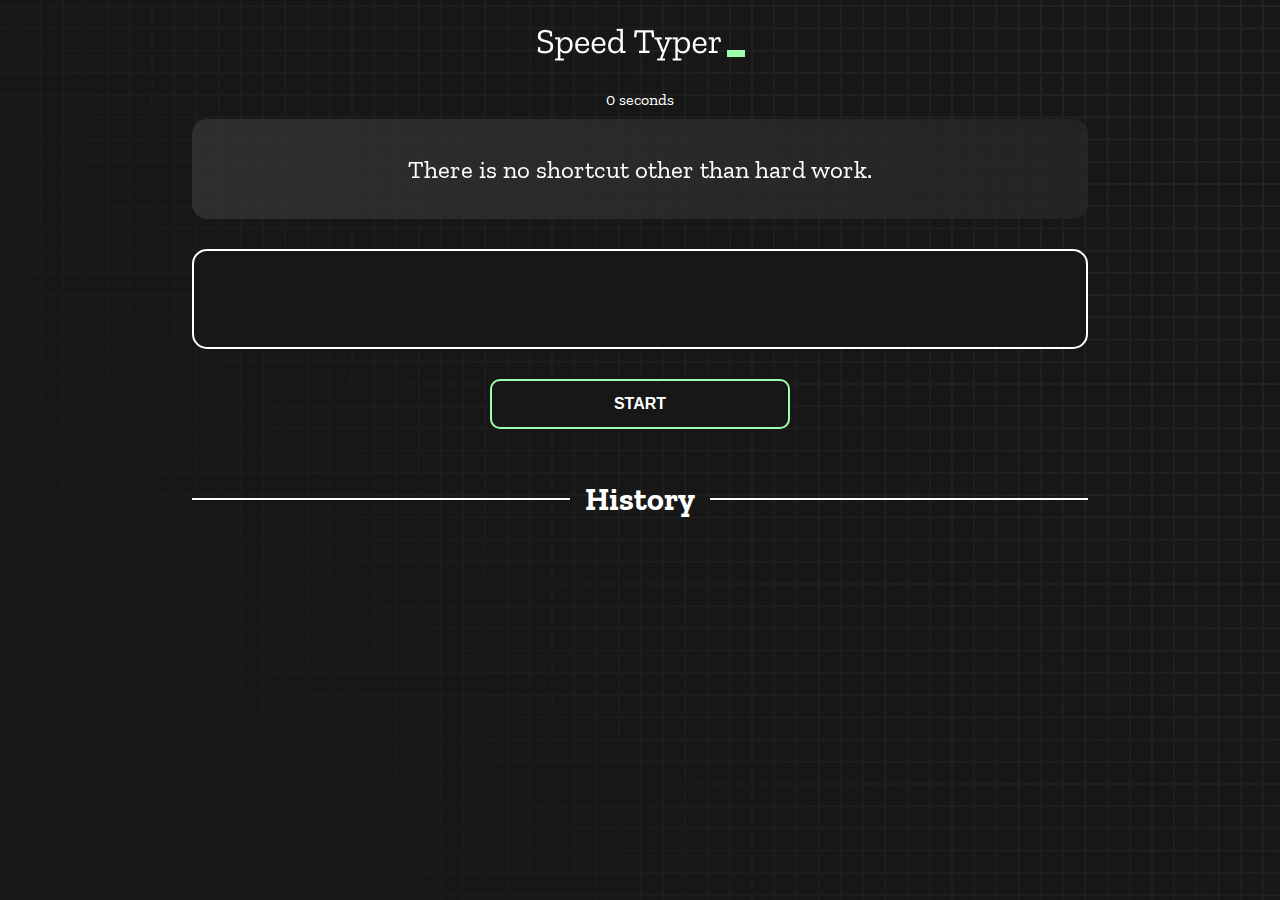
<file: index.html>
<!DOCTYPE html>
<html lang="en">
  <head>
    <meta charset="UTF-8" />
    <meta http-equiv="X-UA-Compatible" content="IE=edge" />
    <meta name="viewport" content="width=device-width, initial-scale=1.0" />
    <link rel="icon" type="image/x-icon" href="img/favicon.svg">
    <!-- website title  -->
    <title>Typing-Speed Monster</title>
    <!-- vanila css link  -->
    <link rel="stylesheet" href="styles.css" />
    <link rel="preconnect" href="https://fonts.googleapis.com" />
    <link rel="preconnect" href="https://fonts.gstatic.com" crossorigin />
    <link
      href="https://fonts.googleapis.com/css2?family=Zilla+Slab:wght@300;400;500&display=swap"
      rel="stylesheet"
    />
  </head>
  <body>
    <!-- titile pic section  -->
    <h1 class="title"><img src="./logo.png" /></h1>
    <!-- timer count section  -->
    <div id="show-time">0 seconds</div>

    <!-- question section all main body -->
    <div class="box-container">
      <div id="question"></div>

      <div id="display" class="inactive">
      </div>
      <!-- start button  -->
      <div class="buttons">
        <button id="starts">START</button>
      </div>

      <div class="divider-container">
        <div class="line"></div>
        <h1 class="title2">History</h1>
        <div class="line"></div>
      </div>
      <!-- typing history  -->
      <div id="histories"></div>
    </div>

    <div id="countdown"></div>
    <div id="modal-background" class="hidden"></div>
    <div id="result" class="hidden"></div>

    <script src="./history.js"></script>
    <script src="./script.js"></script>
  </body>
</html>
</file>
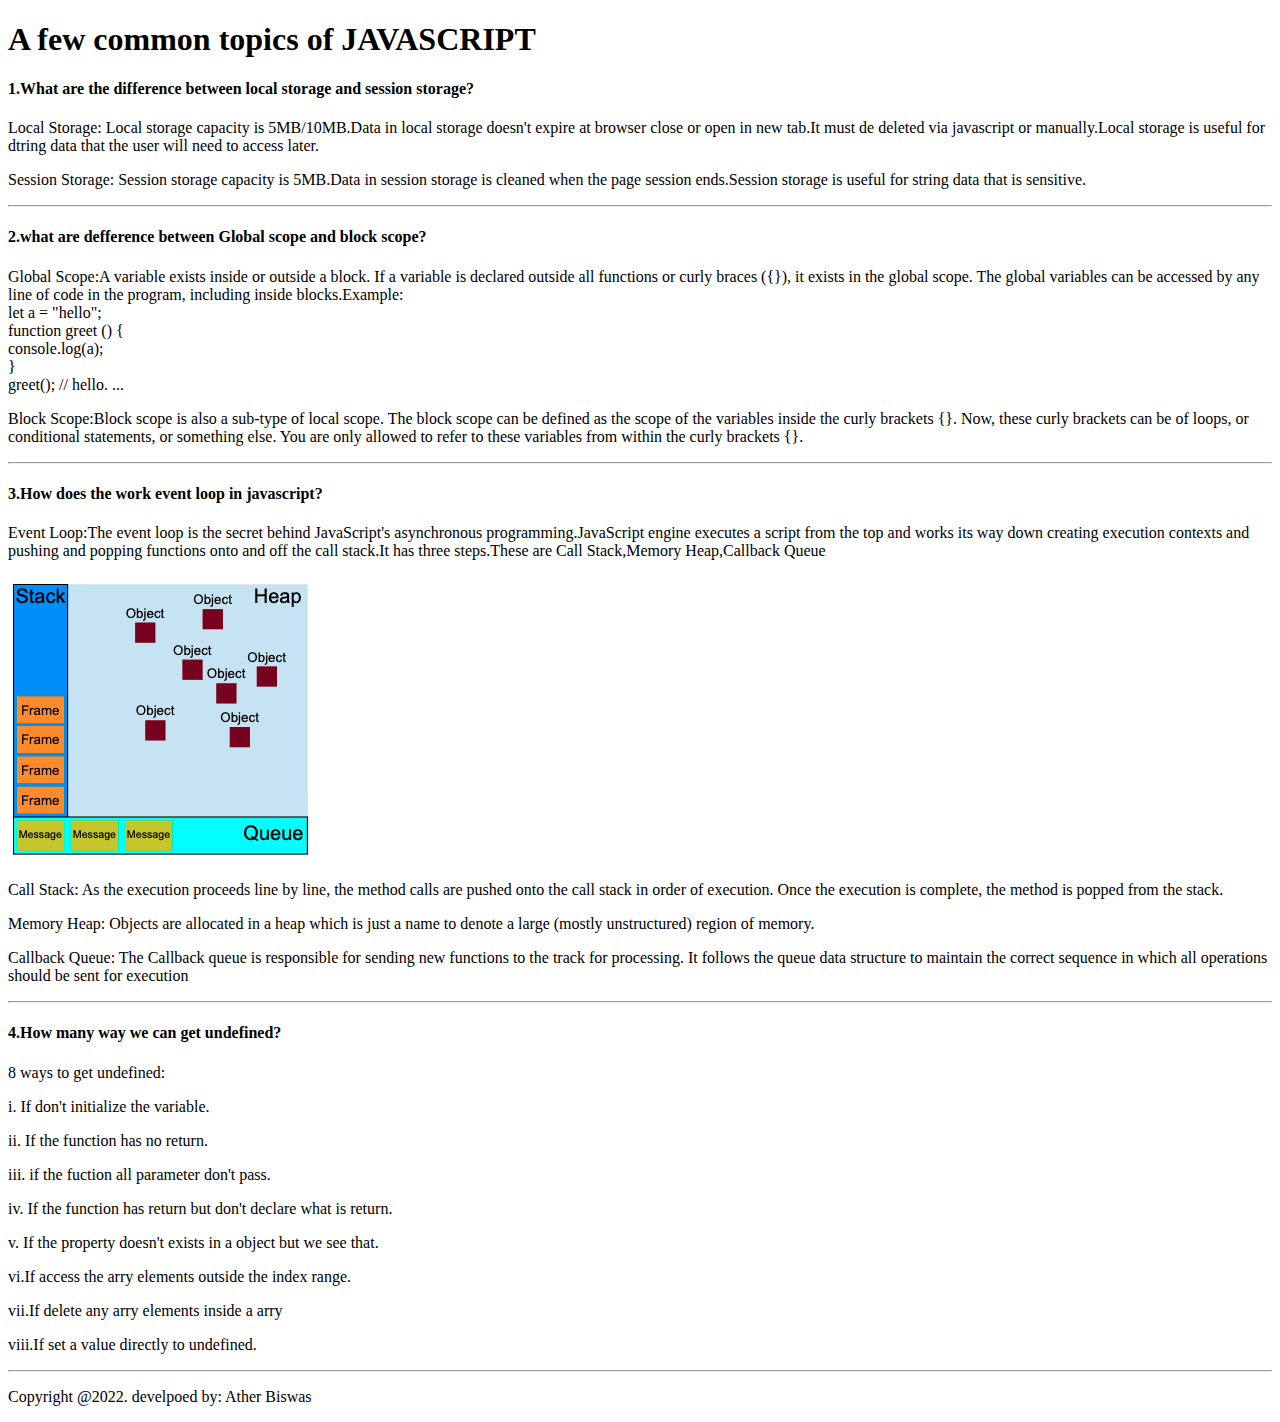
<file: blog.html>
<!DOCTYPE html>
<html lang="en">
<head>
    <meta charset="UTF-8">
    <meta http-equiv="X-UA-Compatible" content="IE=edge">
    <meta name="viewport" content="width=device-width, initial-scale=1.0">
    <!-- website favicon added -->
    <link rel="icon" type="image/x-icon" href="img/blog.png">
    <!-- website title  -->
    <title>JS-Blog</title>
    <!-- bootstrap cdn link  -->
    <link href="https://cdn.jsdelivr.net/npm/bootstrap@5.2.1/dist/css/bootstrap.min.css" rel="stylesheet" integrity="sha384-iYQeCzEYFbKjA/T2uDLTpkwGzCiq6soy8tYaI1GyVh/UjpbCx/TYkiZhlZB6+fzT" crossorigin="anonymous">
</head>
<body class="bg-dark">
    <header>
        <section class="mt-4 container">
            <h1 class="fw-bold text-center text-white">A few common topics of JAVASCRIPT</h1>
        </section>
    </header>
    <main>
        <section class="container w-75 bg-info">
            <h4 class="text-black-50">1.What are the difference between local storage and session storage?</h4>
            <p class="mt-1 fw-semibold"><span class="fs-5">Local Storage:</span> Local storage capacity is 5MB/10MB.Data in local storage doesn't expire at browser close or open in new tab.It must de deleted via javascript or manually.Local storage is useful for dtring data that the user will need to access later.</p>
            <p class="mt-1 fw-semibold"><span class="fs-5">Session Storage:</span> Session storage capacity is 5MB.Data in session storage is cleaned when the page session ends.Session storage is useful for string data that is sensitive.</p>
            <hr>
        </section>
        <section class="container mt-4 w-75 bg-info"> 
            <h4 class="text-black-50">2.what are defference between Global scope and block scope?</h4>
            <p class="mt-1 fw-semibold"><span class="fs-5">Global Scope:</span>A variable exists inside or outside a block. If a variable is declared outside all functions or curly braces ({}), it exists in the global scope. The global variables can be accessed by any line of code in the program, including inside blocks.Example: <br> let a = "hello"; <br> function greet () { <br> console.log(a); <br> } <br> greet(); // hello. ...
            </p>
            <p class="mt-1 fw-semibold"><span class="fs-5">Block Scope:</span>Block scope is also a sub-type of local scope. The block scope can be defined as the scope of the variables inside the curly brackets {}. Now, these curly brackets can be of loops, or conditional statements, or something else. You are only allowed to refer to these variables from within the curly brackets {}.</p>
            <hr>
        </section>
        <section class="container mt-4 w-75 bg-info">
            <h4 class="text-black-50">3.How does the work event loop in javascript?</h4>
            <p class="mt-1 fw-semibold"><span class="fs-5">Event Loop:</span>The event loop is the secret behind JavaScript's asynchronous programming.JavaScript engine executes a script from the top and works its way down creating execution contexts and pushing and popping functions onto and off the call stack.It has three steps.These are Call Stack,Memory Heap,Callback Queue</p>
            <img class="img-fluid rounded mx-auto d-block" src="img/Event loop.png" alt="">
            <p class= "mt-2 fw-semibold">Call Stack: As the execution proceeds line by line, the method calls are pushed onto the call stack in order of execution. Once the execution is complete, the method is popped from the stack.</p>
            <p class= "mt-1 fw-semibold">Memory Heap: Objects are allocated in a heap which is just a name to denote a large (mostly unstructured) region of memory.</p>
            <p class= "mt-1 fw-semibold">Callback Queue: The Callback queue is responsible for sending new functions to the track for processing. It follows the queue data structure to maintain the correct sequence in which all operations should be sent for execution</p>
            <hr>
        </section>
        <section class="container mt-4 w-75 bg-info">
            <h4 class="text-black-50">4.How many way we can get undefined?</h4>
            <section class="fw-semibold ms-4" >
            <p>8 ways to get undefined:</p>
            <p>i. If don't initialize the variable.</p>
            <p>ii. If the function has no return.</p>
            <p>iii. if the fuction all parameter don't pass.</p>
            <p>iv. If the function has return but don't declare what is return. </p>
            <p>v. If the property doesn't exists in a object but we see that.</p>
            <p>vi.If access the arry elements outside the index range. </p>
            <p>vii.If delete any arry elements inside a arry</p>
            <p>viii.If set a value directly to undefined.</p>
            </section>
            <hr>
        </section>
    </main>
    <footer>
        <p class="text-white-50 text-center">Copyright @2022. develpoed by: Ather Biswas</p>
    </footer>

    <script src="https://cdn.jsdelivr.net/npm/bootstrap@5.2.1/dist/js/bootstrap.bundle.min.js" integrity="sha384-u1OknCvxWvY5kfmNBILK2hRnQC3Pr17a+RTT6rIHI7NnikvbZlHgTPOOmMi466C8" crossorigin="anonymous"></script>   
</body>
</html>
</file>
<file: styles.css>
* {
  padding: 0;
  margin: 0;
  box-sizing: border-box;
}

body {
  background-image: url("./bg.png");
  background-size: cover;
  background-position: left top;
  font-family: "Zilla Slab", serif;
}

.box-container {
  width: 70%;
  margin: 0 auto;
}

#question {
  height: 100px;
  display: flex;
  align-items: center;
  justify-content: center;
  color: white;
  font-size: 25px;
  border-radius: 15px;
  background: rgb(255, 255, 255);
  background: linear-gradient(
    92.49deg,
    rgba(255, 255, 255, 0.1) 0.18%,
    rgba(255, 255, 255, 0.05) 99.85%
  );
  backdrop-filter: blur(5px);
  margin-bottom: 30px;
}

#display {
  height: 100px;
  display: flex;
  flex-wrap: wrap;
  align-items: center;
  padding-left: 5rem;
  color: white;
  font-size: 32px;
  background-color: #171717;
  border: 2px solid #9dffad;
  border-radius: 15px;
}

#countdown {
  position: fixed;
  height: 100vh;
  width: 100vw;
  background-color: rgba(0, 0, 0, 0.8);
  top: 0;
  left: 0;
  display: flex;
  align-items: center;
  justify-content: center;
  font-size: 3rem;
  color: white;
  display: none;
}
#result {
  position: fixed;
  top: 20%; 
  left: 50%;
  transform: translate(-50%, -50%);
  height: 250px;
  width: 400px;
  background-color: #171717;
  border-radius: 15px;
  border: 2px solid #9dffad;
  color: white;
  text-align: center;
  padding: 2rem;
  margin: auto;
}
#show-time{
  text-align: center;
  color: white;
  margin: 10px 0;
}

.green {
  color: #9dffad;
}
.red {
  color: #eb6565;
}
.bold {
  font-weight: 700;
}
.inactive {
  border: 2px solid white !important;
}
.hidden {
  display: none;
}
.title {
  text-align: center;
  color: white;
  margin: 20px 0;
}

.divider-container {
  height: 80px;
  display: flex;
  justify-content: center;
  align-items: center;
  gap: 15px;
  margin: 0 auto;
}

.line {
  height: 2px;
  background: white;
  width: 100%;
}

.title2 {
  color: white;
  display: block;
}

.buttons {
  display: flex;
  justify-content: center;
  margin: 30px 0;
}
button {
  padding: 10px 20px;
  border: none;
  font-size: 16px;
  font-weight: bold;
  width: 300px;
  height: 50px;
  color: white;
  background-color: #171717;
  border-radius: 10px;
  border: 2px solid #9dffad;
  cursor: pointer;
}

#histories {
  display: flex;
  flex-wrap: wrap;
  justify-content: space-around;
}

.card {
  width: 100%;
  height: 100%;
  padding: 50px;
  display: flex;
  justify-content: space-between;
  align-items: center;
  padding: 20px 30px;
  color: white;
  border-radius: 15px;
  background: rgb(255, 255, 255);
  background: linear-gradient(
    92.49deg,
    rgba(255, 255, 255, 0.1) 0.18%,
    rgba(255, 255, 255, 0.05) 99.85%
  );
  backdrop-filter: blur(5px);
  margin-bottom: 30px;
}

#modal-background {
  background: rgb(255, 255, 255);
  background: linear-gradient(
    92.49deg,
    rgba(255, 255, 255, 0.1) 0.18%,
    rgba(255, 255, 255, 0.05) 99.85%
  );
  backdrop-filter: blur(5px);
  height: 100vh;
  width: 100%;
  position: fixed;
  top: 0;
}
/* responsive desingn for mobile */
@media only screen and (max-width: 700px) {
  .box-container {
    padding: 0 20px;
    width: 100%;
  }
  .card {
    flex-direction: column;
  }
  .card h3 {
    margin: 5px 0px 5px 0px;
  }
}
/* responsive design for large device */
@media only screen and (min-width:864px) and (max-width: 1536px) {
  #histories {
    display: grid;
    grid-template-columns: repeat(3,1fr);
    gap: 20px;
  }
  .card {
    width: 100%;
    height: 100%;
    padding: 50px;
    display: block;
    padding: 20px 30px;
    color: white;
    border-radius: 15px;
    background: rgb(255, 255, 255);
    background: linear-gradient(
      92.49deg,
      rgba(255, 255, 255, 0.1) 0.18%,
      rgba(255, 255, 255, 0.05) 99.85%
    );
    backdrop-filter: blur(5px);
    margin-bottom: 30px;
  }
  .card h3 {
    margin: 5px 0px 5px 0px;
  }
}
</file>
